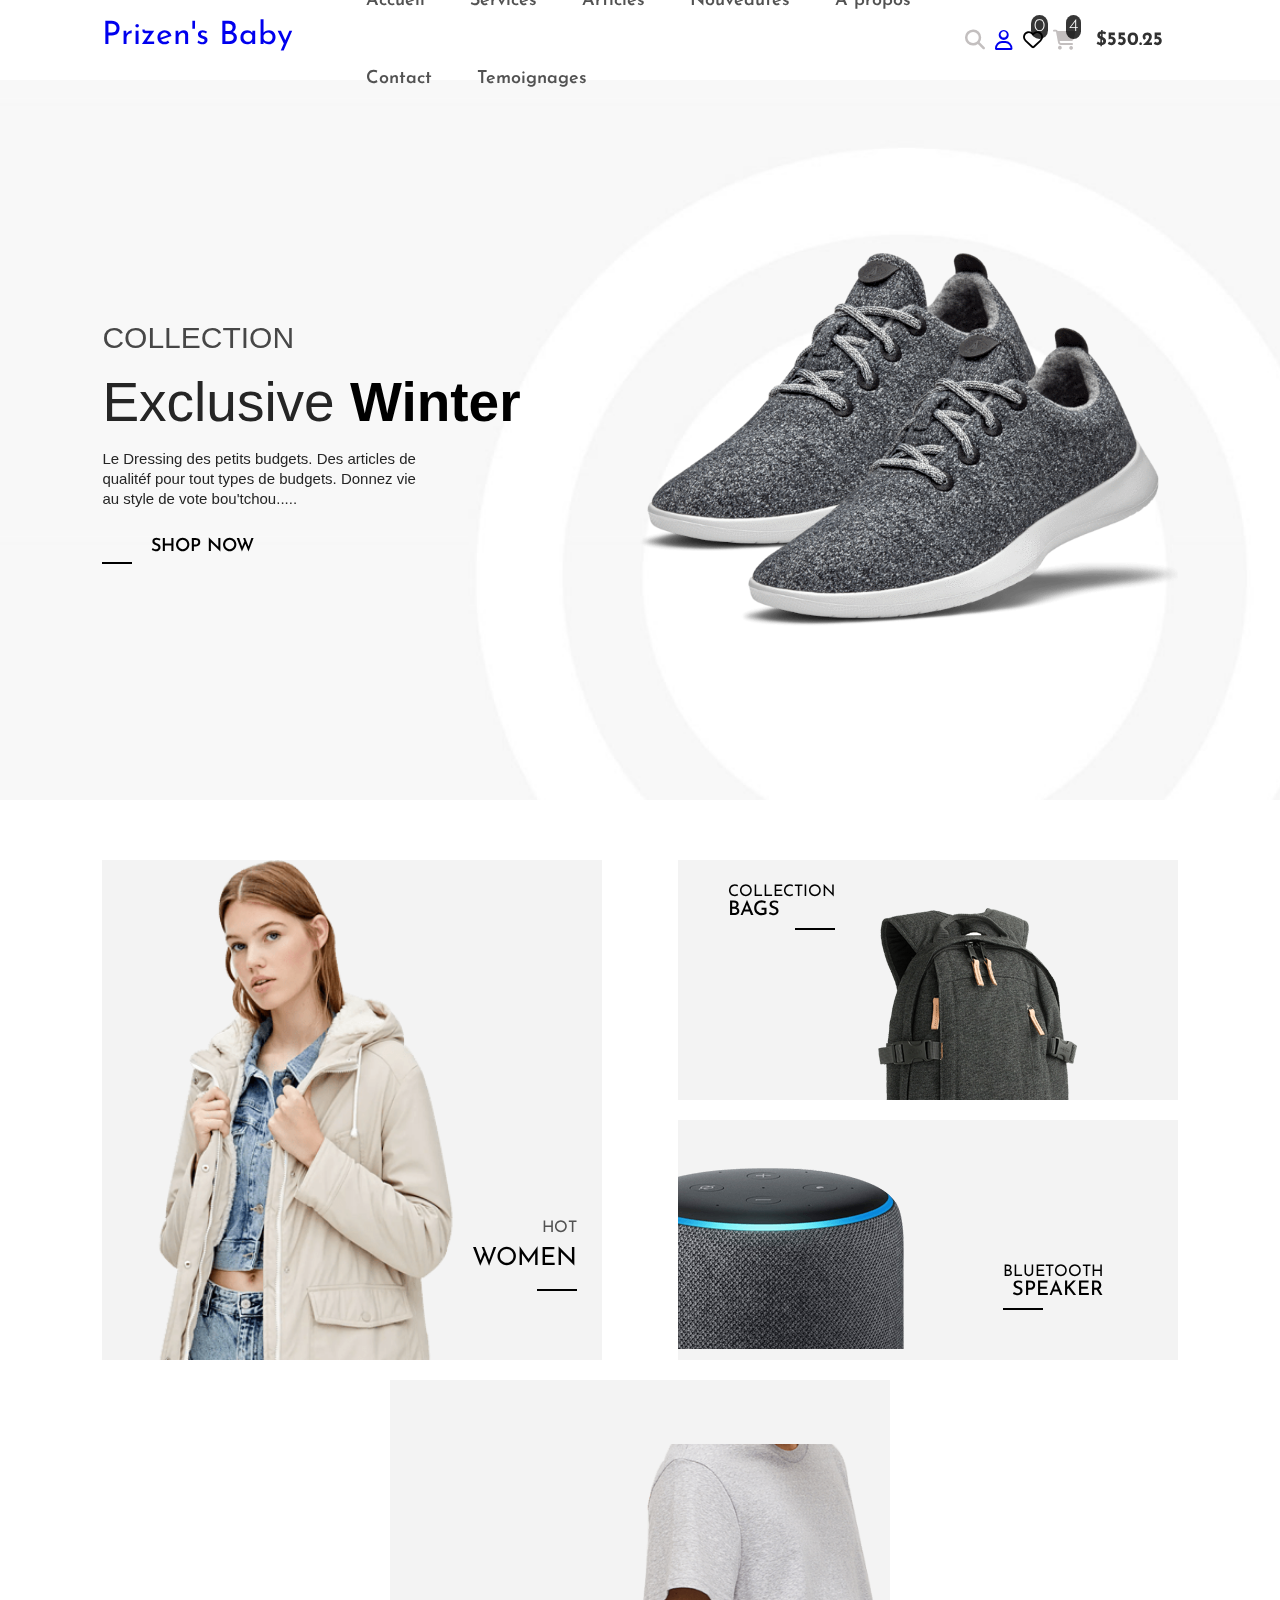
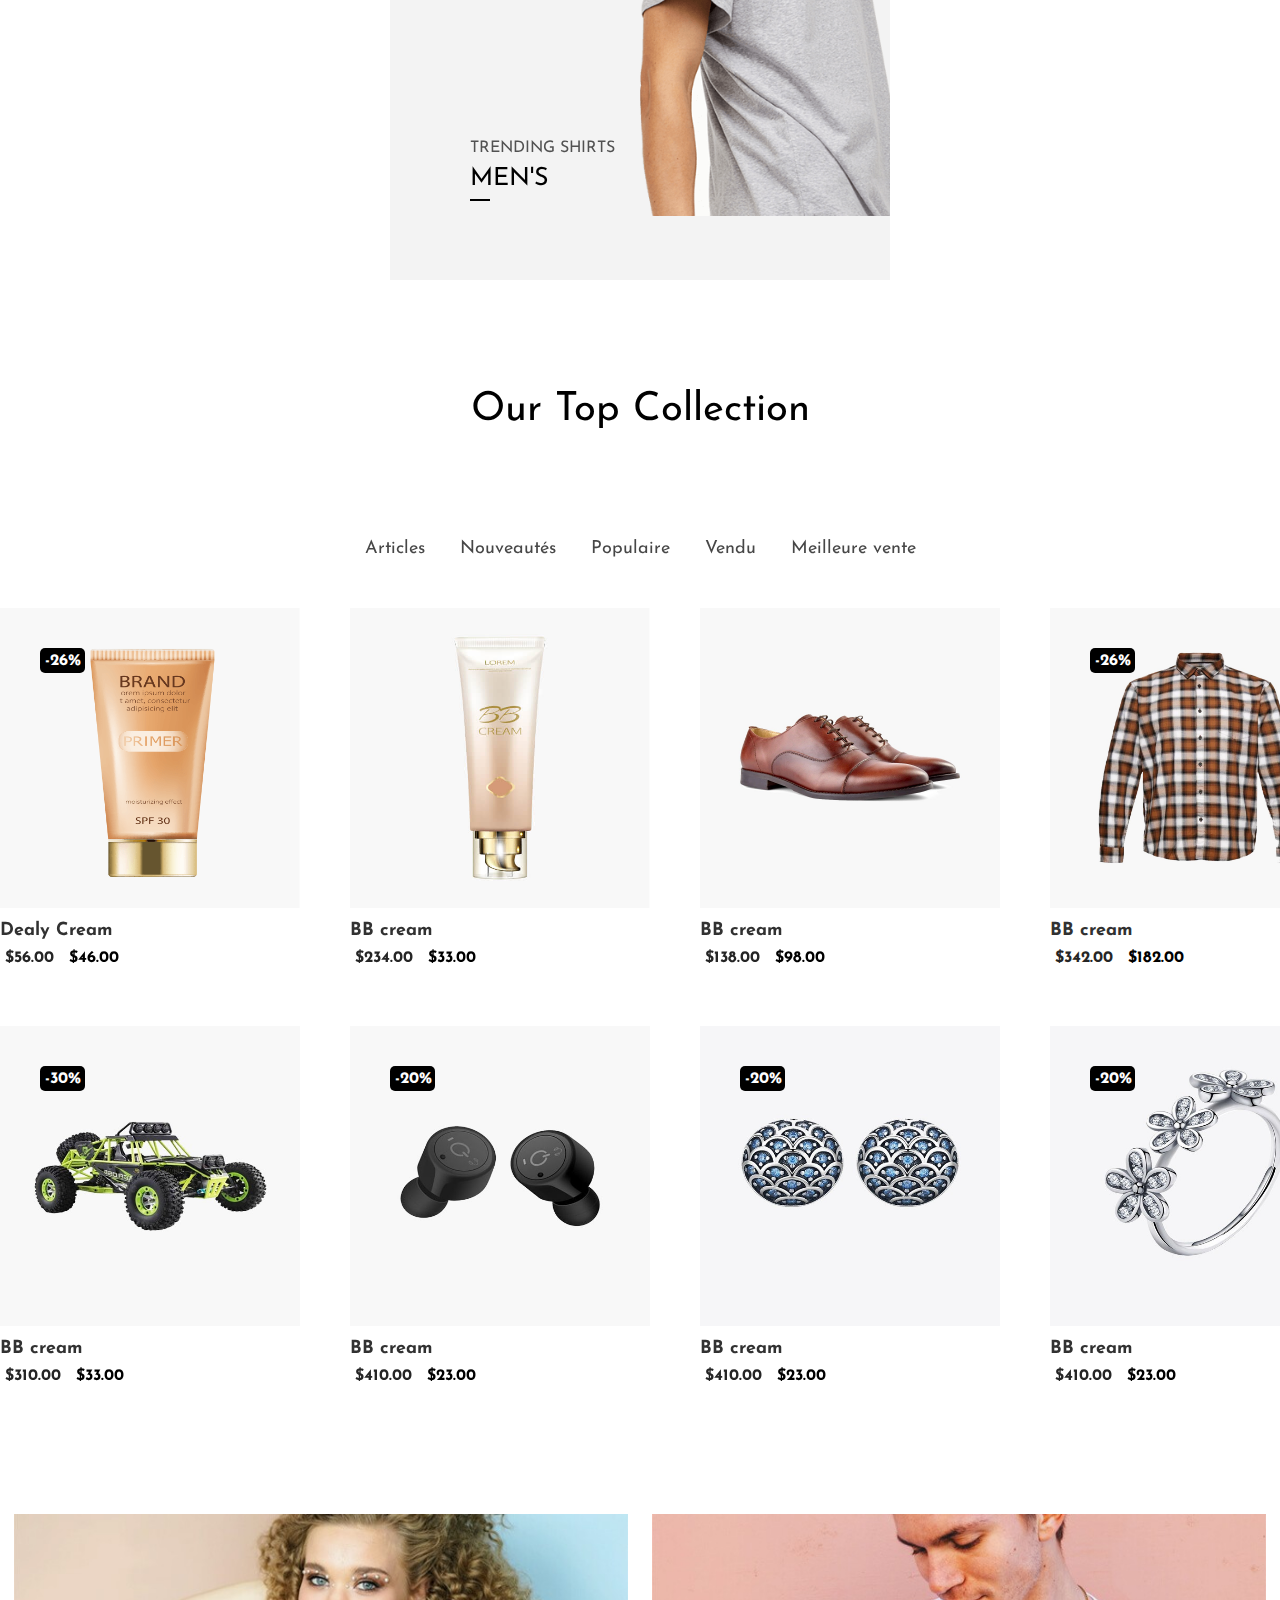
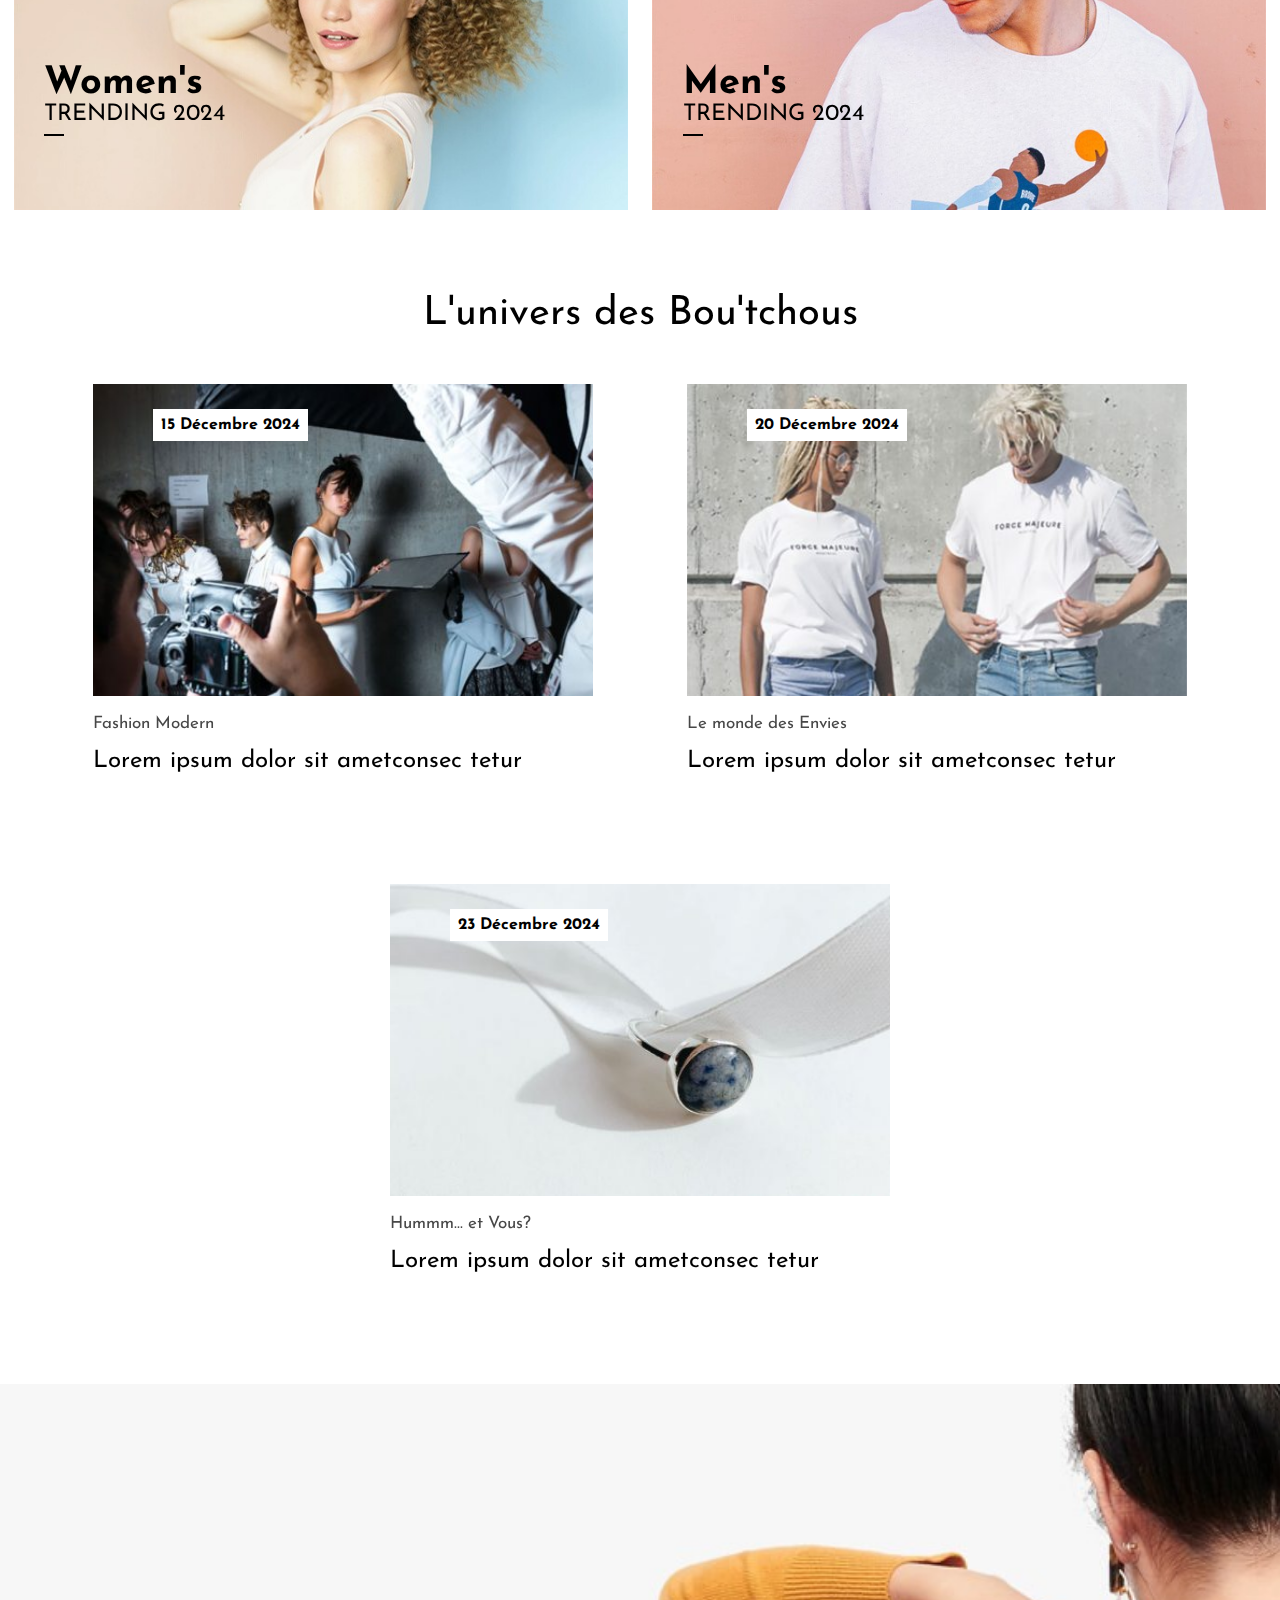
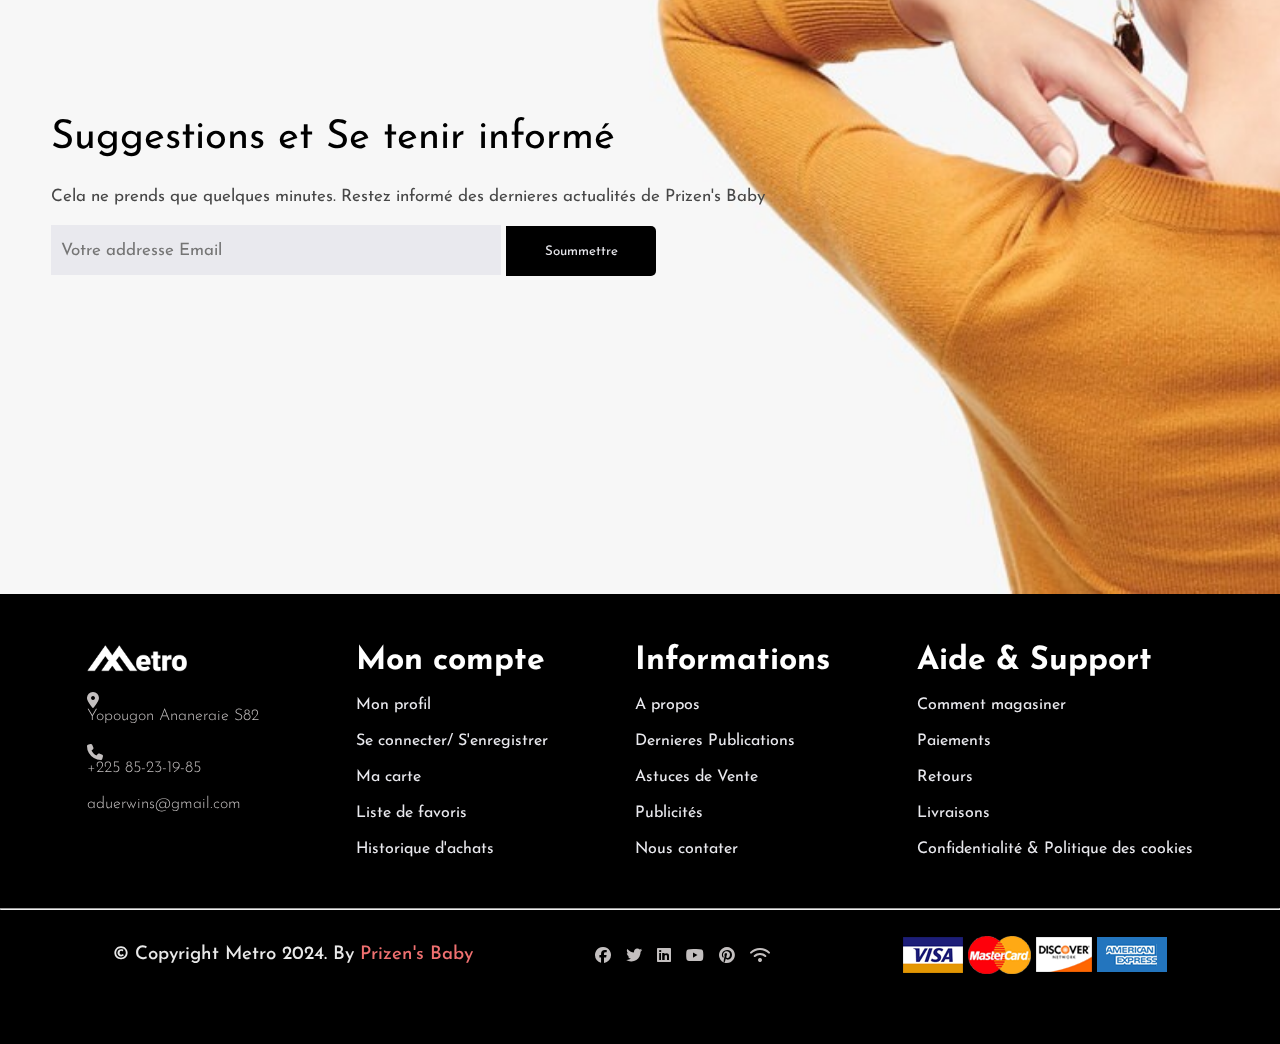
<file: index.html>
<!DOCTYPE html>
<html lang="Fr-fr">

<head>
    <meta charset="UTF-8">
    <meta name="viewport" content="width=device-width, initial-scale=1.0">
    <title>Prizen's Baby</title>
    <link rel="stylesheet" href="style.css">
    <link rel="stylesheet" href="https://cdnjs.cloudflare.com/ajax/libs/font-awesome/6.7.2/css/all.min.css"
        integrity="sha512-Evv84Mr4kqVGRNSgIGL/F/aIDqQb7xQ2vcrdIwxfjThSH8CSR7PBEakCr51Ck+w+/U6swU2Im1vVX0SVk9ABhg=="
        crossorigin="anonymous" referrerpolicy="no-referrer" />
</head>

<body>
    <nav>
        <div class="logo_img">
            <a href="index.html">Prizen's Baby</a>
        </div>
        <ul class="menu">
            <li><a href="">Accueil</a></li>
            <li><a href="">Services</a></li>
            <li><a href="">Articles</a></li>
            <li><a href="">Nouveautés</a></li>
            <li><a href="">A propos</a></li>
            <li><a href="">Contact</a></li>
            <li><a href="">Temoignages</a></li>
        </ul>
        <div class="icons_sec">
            <i class="fa-solid fa-magnifying-glass"></i>
            <a href="#"><i class="fa-regular fa-user"></i></a>
            <i class="fa-regular fa-heart"><span>0</span></i>
            <div class="cart_menu">
                <i class="fa-solid fa-cart-shopping shop-cart"><span id="cart_count">4</span></i>
            </div>
            <h3>$550.25</h3>
        </div>
        <div class="bars">
            <i class="fa-solid fa-bars"> </i>
        </div>
        <div class="cart_container">
            <div class="cart_heading">
                <i class="fa-solid fa-mark close_cart"></i>
                <h1>Shopping Cart</h1>
            </div>
            <div class="cartInProduct">
                <!-- Product cart 1 -->
                <div class="Pcart1">
                    <img src="images/product3.jpg" alt="">
                    <div class="cart_detail">
                        <h2>Bag</h2>
                        <p>$70.00</p>
                    </div>
                    <i class="fa-solid fa-trash"></i>
                </div>
                <!-- Product cart 2 -->
                <div class="Pcart1">
                    <img src="images/product4.jpg" alt="">
                    <div class="cart_detail">
                        <h2>Bag</h2>
                        <p>$70.00</p>
                    </div>
                    <i class="fa-solid fa-trash"></i>
                </div>
                <!-- Product cart 3 -->
                <div class="Pcart1">
                    <img src="images/product7.jpg" alt="">
                    <div class="cart_detail">
                        <h2>Bag</h2>
                        <p>$70.00</p>
                    </div>
                    <i class="fa-solid fa-trash"></i>
                </div>
                <!-- Product cart 4 -->
                <div class="Pcart1">
                    <img src="images/product6.jpg" alt="">
                    <div class="cart_detail">
                        <h2>Bag</h2>
                        <p>$70.00</p>
                    </div>
                    <i class="fa-solid fa-trash"></i>
                </div>
            </div>
        </div>
    </nav>
    <header class="header">
        <div class="hero_info">
            <div class="contain">
                <h2>COLLECTION</h2>
                <h1>Exclusive<span> Winter</span></h1>
                <p>Le Dressing des petits budgets. Des articles de qualitéf
                    pour tout types de budgets. Donnez vie au style de vote bou'tchou.....
                </p>
                <div class="shop-now-btn">
                    <button class="shop_now_btn"><a href="#">SHOP NOW</a></button>
                </div>
            </div>
        </div>
        <div class="hero-img">
            <img src="images/boots.png" alt="boots">
        </div>
    </header>
    <!-------COLLECTION SECTION------->
    <div class="collection">
        <div class="collection-big-card all-collection">
            <img src="images/collection img1.png" alt="" class="women-img ">
            <div class="collection-text">
                <p>HOT</p>
                <h1>WOMEN</h1>
            </div>
        </div>
        <!----small cards container-->
        <div class="small-collection-card all-collection">
            <!-------card1------>
            <div class="collection-small-card all-collection">
                <img src="images/collection img3.png" alt="">
                <div class="collection-small-card-text">
                    <p>COLLECTION</p>
                    <h1>BAGS</h1>
                </div>
            </div>
            <!-------card2------>
            <div class="collection-small-card all-collection">
                <img src="images/collection img4.png" alt="" class="speaker-img">
                <div class="collection-small-card-text change-text">
                    <p>BLUETOOTH</p>
                    <h1>SPEAKER</h1>
                </div>
            </div>
        </div>
        <!----Big card------>
        <div class="collection-big-card all-collection last-cell-size">
            <img src="images/collection img2.png" alt="" class="mens-img">
            <div class="collection-text change-last-cell">
                <p>TRENDING SHIRTS</p>
                <h1>MEN'S</h1>
            </div>
        </div>
    </div>
    <!--------PRODUCT SECTION-->
    <div class="product-heading-text">
        <h1>Our Top Collection</h1>
        <div class="product-menu">
            <a href="#">Articles</a>
            <a href="#">Nouveautés</a>
            <a href="#">Populaire</a>
            <a href="#">Vendu</a>
            <a href="#">Meilleure vente</a>
        </div>
    </div>
    <div class="product-wrapper">
        <div class="product-container">
            <!-- Product 1 -->
            <div class="product-box">
                <a href="#">
                    <img src="images/product1.png" alt="">
                    <p>Dealy Cream</p>
                    <span><strike>$56.00</strike></span>
                    <span>$46.00</span>
                    <span class="product-off">-26%</span>
                    <div class="affter-addcart-boxs">
                        <!-- cart box 1 -->
                        <div class="cart-box1">
                            <i class="fa-solid fa-cart-shopping"></i>
                        </div>
                        <!-- cart box 2 -->
                        <div class="cart-box1">
                            <i class="fa-regular fa-heart"></i>
                        </div>
                        <!-- cart box 3 -->
                        <div class="cart-box1">
                            <i class="fa-regular fa-eye  "></i>
                        </div>
                    </div>
                </a>
            </div>
            <!-- Product 2 -->
            <div class="product-box">
                <a href="#">
                    <img src="images/product2.jpg" alt="">
                    <p>BB cream</p>
                    <span><strike>$234.00</strike></span>
                    <span>$33.00</span>
                    <div class="affter-addcart-boxs">
                        <!-- cart box 1 -->
                        <div class="cart-box1">
                            <i class="fa-solid fa-cart-shopping"></i>
                        </div>
                        <!-- cart box 2 -->
                        <div class="cart-box1">
                            <i class="fa-regular fa-heart"></i>
                        </div>
                        <!-- cart box 3 -->
                        <div class="cart-box1">
                            <i class="fa-regular fa-eye  "></i>
                        </div>
                    </div>
                </a>
            </div>
            <!-- Product 3 -->
            <div class="product-box">
                <a href="#">
                    <img src="images/product3.jpg" alt="">
                    <p>BB cream</p>
                    <span><strike>$138.00</strike></span>
                    <span>$98.00</span>
                    <div class="affter-addcart-boxs">
                        <!-- cart box 1 -->
                        <div class="cart-box1">
                            <i class="fa-solid fa-cart-shopping"></i>
                        </div>
                        <!-- cart box 2 -->
                        <div class="cart-box1">
                            <i class="fa-regular fa-heart"></i>
                        </div>
                        <!-- cart box 3 -->
                        <div class="cart-box1">
                            <i class="fa-regular fa-eye  "></i>
                        </div>
                    </div>
                </a>
            </div>
            <!-- Product 4 -->
            <div class="product-box">
                <a href="#">
                    <img src="images/product4.jpg" alt="">
                    <p>BB cream</p>
                    <span><strike>$342.00</strike></span>
                    <span>$182.00</span>
                    <span class="product-off">-26%</span>
                    <div class="affter-addcart-boxs">
                        <!-- cart box 1 -->
                        <div class="cart-box1">
                            <i class="fa-solid fa-cart-shopping"></i>
                        </div>
                        <!-- cart box 2 -->
                        <div class="cart-box1">
                            <i class="fa-regular fa-heart"></i>
                        </div>
                        <!-- cart box 3 -->
                        <div class="cart-box1">
                            <i class="fa-regular fa-eye  "></i>
                        </div>
                    </div>
                </a>
            </div>
            <!-- Product 5 -->
            <div class="product-box">
                <a href="#">
                    <img src="images/product5.jpg" alt="">
                    <p>BB cream</p>
                    <span><strike>$310.00</strike></span>
                    <span>$33.00</span>
                    <span class="product-off">-30%</span>
                    <div class="affter-addcart-boxs">
                        <!-- cart box 1 -->
                        <div class="cart-box1">
                            <i class="fa-solid fa-cart-shopping"></i>
                        </div>
                        <!-- cart box 2 -->
                        <div class="cart-box1">
                            <i class="fa-regular fa-heart"></i>
                        </div>
                        <!-- cart box 3 -->
                        <div class="cart-box1">
                            <i class="fa-regular fa-eye  "></i>
                        </div>
                    </div>
                </a>
            </div>
            <!-- Product 6 -->
            <div class="product-box">
                <a href="#">
                    <img src="images/product6.jpg" alt="">
                    <p>BB cream</p>
                    <span><strike>$410.00</strike></span>
                    <span>$23.00</span>
                    <span class="product-off">-20%</span>
                    <div class="affter-addcart-boxs">
                        <!-- cart box 1 -->
                        <div class="cart-box1">
                            <i class="fa-solid fa-cart-shopping"></i>
                        </div>
                        <!-- cart box 2 -->
                        <div class="cart-box1">
                            <i class="fa-regular fa-heart"></i>
                        </div>
                        <!-- cart box 3 -->
                        <div class="cart-box1">
                            <i class="fa-regular fa-eye  "></i>
                        </div>
                    </div>
                </a>
            </div>
            <!-- Product 7 -->
            <div class="product-box">
                <a href="#">
                    <img src="images/product7.jpg" alt="">
                    <p>BB cream</p>
                    <span><strike>$410.00</strike></span>
                    <span>$23.00</span>
                    <span class="product-off">-20%</span>
                    <div class="affter-addcart-boxs">
                        <!-- cart box 1 -->
                        <div class="cart-box1">
                            <i class="fa-solid fa-cart-shopping"></i>
                        </div>
                        <!-- cart box 2 -->
                        <div class="cart-box1">
                            <i class="fa-regular fa-heart"></i>
                        </div>
                        <!-- cart box 3 -->
                        <div class="cart-box1">
                            <i class="fa-regular fa-eye  "></i>
                        </div>
                    </div>
                </a>
            </div>
            <!-- Product 8 -->
            <div class="product-box">
                <a href="#">
                    <img src="images/product8.jpg" alt="">
                    <p>BB cream</p>
                    <span><strike>$410.00</strike></span>
                    <span>$23.00</span>
                    <span class="product-off">-20%</span>
                    <div class="affter-addcart-boxs">
                        <!-- cart box 1 -->
                        <div class="cart-box1">
                            <i class="fa-solid fa-cart-shopping"></i>
                        </div>
                        <!-- cart box 2 -->
                        <div class="cart-box1">
                            <i class="fa-regular fa-heart"></i>
                        </div>
                        <!-- cart box 3 -->
                        <div class="cart-box1">
                            <i class="fa-regular fa-eye  "></i>
                        </div>
                    </div>
                </a>
            </div>
        </div>
    </div>
    <!-- GANDER SECTION -->
    <div class="gander-container">
        <div class="ganders">
            <div class="female hover-gander">
                <img src="images/tranding models.jpg" alt="">
                <div class="gander-contain-text">
                    <h2>Women's</h2>
                    <p>TRENDING 2024</p>
                </div>
            </div>
            <div class="male hover-gander">
                <img src="images/tranding models2.jpg" alt="">
                <div class="gander-contain-text">
                    <h2>Men's</h2>
                    <p>TRENDING 2024</p>
                </div>
            </div>
        </div>
        <div class="post-blog-heading-text">
            <h1>L'univers des Bou'tchous</h1>
        </div>
    </div>
    <div class="posts-blogs">
        <!-- post 1  -->
        <div class="post">
            <img src="images/blog-post1.jpg" alt="">
            <p>Fashion Modern</p>
            <h2>Lorem ipsum dolor sit ametconsec tetur </h2>
            <span class="post-date">
                15 Décembre 2024
            </span>
        </div>
        <!-- post 2  -->
        <div class="post">
            <img src="images/blog-post2.jpg" alt="">
            <p>Le monde des Envies</p>
            <h2>Lorem ipsum dolor sit ametconsec tetur </h2>
            <span class="post-date">
                20 Décembre 2024
            </span>
        </div> <!-- post 3  -->
        <div class="post">
            <img src="images/blog-post3.jpg" alt="">
            <p>Hummm... et Vous?</p>
            <h2>Lorem ipsum dolor sit ametconsec tetur </h2>
            <span class="post-date">
                23 Décembre 2024
            </span>
        </div>
    </div>
    <div class="feedback-sec">
        <div class="contain-email">
            <h2>Suggestions et Se tenir informé</h2>
            <p>Cela ne prends que quelques minutes. Restez informé des dernieres actualités de Prizen's Baby</p>
            <div class="email-submit-btn">
                <input type="email" placeholder="Votre addresse Email">
                <button>Soummettre</button>
            </div>
        </div>
    </div>
    <!-- FOOTER SECTION -->
    <footer>
        <div class="hero_footer">
            <div class="adresse">
                <img src="images/logo-light.png" alt="">

                <div class="info">
                    <div class="fa-solid fa-location-dot">
                        <h3>Yopougon Ananeraie S82</h3>
                    </div>
                </div>
                <div class="info">
                    <div class="fa-solid fa-phone">
                        <h3>+225 85-23-19-85</h3>
                    </div>
                </div>
                <div class="info">
                    <div class="fa-solid fa-envel op">
                        <h3>aduerwins@gmail.com </h3>
                    </div>
                </div>
            </div>
            <div class="information">
                <h1>Mon compte</h1>

                <a href="#">Mon profil</a>
                <a href="#">Se connecter/ S'enregistrer</a>
                <a href="#">Ma carte</a>
                <a href="#">Liste de favoris</a>
                <a href="#">Historique d'achats</a>
            </div>

            <div class="information">
                <h1>Informations</h1>

                <a href="#">A propos</a>
                <a href="#">Dernieres Publications</a>
                <a href="#">Astuces de Vente</a>
                <a href="#">Publicités</a>
                <a href="#">Nous contater</a>
            </div>

            <div class="information">
                <h1>Aide & Support</h1>

                <a href="#">Comment magasiner</a>
                <a href="#">Paiements</a>
                <a href="#">Retours</a>
                <a href="#">Livraisons</a>
                <a href="#">Confidentialité & Politique des cookies </a>
            </div>
        </div>
        <hr>
        <div class="last-section">
            <h3>© Copyright Metro 2024. By <span>Prizen's Baby</span></h3>
            <div class="icons">
                <i class="fa-brands fa-facebook"></i>
                <i class="fa-brands fa-twitter"></i>
                <i class="fa-brands fa-linkedin"></i>
                <i class="fa-brands fa-youtube"></i>
                <i class="fa-brands fa-pinterest"></i>
                <i class="fa-solid  fa-wifi "></i>
            </div>
            <div class="icons">
                <img src="images/payment1.png" alt="">
                <img src="images/payment2.png" alt="">
                <img src="images/payment3.png" alt="">
                <img src="images/payment4.png" alt="">
            </div>
        </div>
    </footer>
    <script src="script.js"></script>
</body>

</html>
</file>
<file: style.css>
@import url('https://fonts.googleapis.com/css2?family=Josefin+Sans:ital,wght@0,100..700;1,100..700&family=Poppins:ital,wght@0,100;0,200;0,300;0,400;0,500;0,600;0,700;0,800;0,900;1,100;1,200;1,300;1,400;1,500;1,600;1,700;1,800;1,900&display=swap'); 

*{
    margin: 0;
    padding: 0;
    box-sizing: border-box;
    list-style:none;
    text-decoration: none;
    font-family: "Josefin Sans", sans-serif;
}

body{ 
    background-image: url(images/section1BG.jpg);
    background-repeat: no-repeat;
    height: 78vh;
    background-size: cover;
    background-attachment: fixed;
    backdrop-filter: blur(20px);
    background-color: #fff;
}
nav{
    display:flex;
    justify-content: space-between;
    align-items: center;
    padding:0 8%;
    background-color: #fff;
    color:#000;
    position:relative;
    height: 80px;
    z-index:999;
}
.logo_img{
    width:300px;
    height: 40px;
}
.logo_img a{
    font-size:2rem;
    transition: .5s ease-in-out;
}
.logo_img a:hover{
    font-weight: 800;
    color:#e75858;
    padding-bottom: 1px;
    border-bottom: 2px solid #e75858;
}

ul li{  
    display: inline-block;
    margin: 20px 0;
    padding: 10px 0;
    padding-left: 40px;
}

ul li a{
    color:#525252;
    font-weight: 600;
    font-size: 18px;
    transition: .5s ease-in-out;
}
ul li a:hover{
    color:#e75858;
    font-weight: 700;
    padding-bottom: 1px;
    border-bottom: 2px solid #e75858;
}

.icons_sec{
    display: flex;
    justify-content: space-evenly;
    align-items: center;
}
.icons_sec i{
    position:relative; 
    margin:0 5px;
    font-size:20px;
    cursor:pointer;
}
.cart_menu{
    cursor:pointer;
}
.icons_sec span{
    position:absolute;
    top:-15px;
    right: -5px;
    background-color: #000000c9;
    color:#fff;
    border-radius: 500px;
    font-weight: 300;
    font-size:18px;  
    padding:3px;
}
.icons_sec h3{
    color:#313131;
    margin:0 15px;
}
.bars{
    display:none;
}

/* ----SHOPPING CART SECTION --------- */
 .cart_container{
    position:fixed;
    top:13%; 
    right:0;
    opacity: 0;
    padding: 50px;
    width: 25% !important;
    height: 1px;
    background-color:#fff;
    color: #000;
    border:1px solid #e9e9e9;
    transition: .5s ease-in-out;
    z-index:999;  
 }
 .show_cart_menu{
    opacity:1;
    height: 100vh;
 }
.close_cart{
    position: absolute;
    top:5%;
    right: 10%;
    cursor:pointer;
    font-size:18px;
}
.cart_heading h1{
    text-decoration: underline;
    text-align:center;
    filter: drop-shadow(0 0 5px #00000091);
    margin:20px 0;
}
.cart_heading i{
    font-size:26px !important;
}
.Pcart1{
     display: flex;
     justify-content: space-between;
     align-items: center;
     padding: 0 8%;
     width: 90%;
     background-color:#fff;
     color: #000;
     margin: 25px;
}
.Pcart1 img{
    width: 75px;
    height: 75px;
    object-fit: cover;
    position: relative;
    right: 12%;
}
.Pcart1 h2{
    font-size: 18px;
    text-align: center;
    margin:5px 0;
}
.Pcart1 p{
    font-size: 17px;
}
.cart_detail{
    display: flex;
    flex-direction: column ;
    margin-right: 30px;
    justify-content: center;
    align-items: center;
}
.Pcart1 i{
    color:#e75858;
    padding: 2px;
    font-size: 15px;
}











/*------HERO HEADER ------------*/
.header{
    display:flex;
    justify-content: space-between;
    align-items: center;
    padding: 0 8%;
     background-image: url(images/boots\ BG-img.jpg);
     background-repeat: no-repeat;
     background-position:top;
     background-size: cover;
     background-color: #fff;
     width: 100%;
     height: 80vh;
}
.hero_info{
    display: flex;
    flex-direction:column;
    justify-content: flex-start;
    width: 100%;
}
.hero_info .contain h2{
    font-size:30px;
    font-weight: 400;
    font-family: Arial, sans-serif;
    margin:15px 0;
    color: #474747;
}
.hero_info .contain h1{
    font-size:55px;
    font-weight: 400;
    font-family: Arial, sans-serif;
    margin:15px 0;
    color: #252525;
}

.hero_info .contain h1 span{
    font-size: 55px;
    font-weight: 600;
    font-family: Arial, sans-serif;
    color:#000;
}

.hero_info .contain p{
    font-size: 15px;
    font-weight: 500;
    line-height: 20px;
    font-family: Arial, sans-serif;
    width: 60%;
    margin: 10px 0;
    color: #252525;
}
.shop-now-btn .shop_now_btn{
    margin: 10px 0;
    height: 35px;
    width: 200px;
    border: none;
    background-color: transparent;
    position:relative;
    cursor:pointer;
    font-size:18px;
    font-weight: 600;
}
.shop-now-btn .shop_now_btn a{
    color: #000;
}
.shop-now-btn button:after{
    content:'';
    position:absolute;
    bottom:0;
    left:0;
    width: 30px;
    height: 2px;
    background-color: #000;
    transition:.3s ease-in;
}
.shop-now-btn button:hover:after{
    width: 100%;
}
.hero-img{
    width: 100%;
    display: flex;
}
.hero-img img{
    width: 100%;
    height: 100%;
}

/* COLLECTION SECTION */

.collection{
    display: flex;
    flex-wrap: wrap;
    justify-content: space-evenly;
    align-items: center;
    padding: 40px 2%;
    background-color: #fff !important;
}
.collection .collection-big-card{
    width: 500px;
    height:500px;
    background-color: #f3f3f3;
    overflow: hidden;
    position:relative;
    transition: .3s
}
.collection-big-card img{
    transition:.3s;
    width: 100px;
    height: 100%;
    object-fit: contain;
}
.women-img{
    width: 80% !important ;
}
.collection-text{
    display:flex;
    flex-direction: column;
    justify-content: flex-end;
    align-items: flex-end;
    position:absolute;
    top:70%;
    right: 5%;
}
.collection-text p{
    color:#525252;
    font-weight: 400;
    margin:10px 0;
}
.collection-text h1{
    font-weight: 400;
    font-size: 25px;
    margin-bottom: 10px;
}
.collection-small-card{
    width: 500px;
    height: 240px;
    background-color: #f3f3f3;
    overflow: hidden;
    position: relative;
    transition:.3s;
    margin: 20px 0;
    cursor:pointer;
}
.collection-small-card img{
    position:relative;
    top: 20%;
    left:40%;
    transition:.3s;
}
.collection-small-card-text{
    display:flex;
    flex-direction: column;
    justify-content: flex-start;
    align-items: flex-start;
    position:absolute;
    top:10%;
    left:10%;
}

.collection-small-card-text h1{
    font-size: 20px;
    font-weight: 500 ;
}
.change-text{
    top:60%;
    left:65%;
    justify-content: flex-end;
    align-items:flex-end;
}
.change-text:after{
    content:'';
    position:absolute;
    bottom:-10px;
    left:0;
    width: 40px;
    height: 2px;
    background-color: #000;
    transition:.3s;
    cursor:pointer;
}
.change-text:hover:after{
    width: 100%;
}
.change-last-cell{
    right: 55%;
    justify-content: flex-start;
    align-items:flex-start;
}
.mens-img{
    position:relative;
    left:50%;
    width: 50% !important;
}
.speaker-img{
    left:0!important;
}

/* ALL AFTER EFFECTS */

 .collection-text:after{
    content:'';
    position:absolute;
    bottom:-10px;
    right: 0;
    width: 40px;
    height: 2px;
    background-color: #000;
    transition:.3s;
    cursor: pointer;
 }
.collection-small-card-text:after{
    content:'';
    position:absolute;
    bottom:-10px;
    right: 0;
    width: 40px;
    height: 2px;
    background-color: #000;
    transition:.3s;
    cursor: pointer;
}
.change-last-cell:after{
    content:'';
    position:absolute;
    bottom: 0;
    left: 0;
    width: 20px;
    height: 2px;
    background-color: #000;
}
/* EFFECT ET ANIMATIONS */
.collection-small-card-text h1{
    position:relative;
}
.collection-small-card:hover .collection-small-card-text:after{
    width: 100%;
    cursor: pointer;
}
.collection-small-card:hover .change-text:after{
    width: 100%; 
}
.collection-small-card:hover .collection-text:after{
     width: 100%;
}

.collection-small-card:hover img{
     cursor:pointer;
     transform: scale(1.1);
}
.collection-big-card:hover img{
    cursor:pointer;
     transform: scale(1.1);
}
.collection-big-card:hover .collection-text:after{
    width: 100px; 
}

/* PRODUCT SECTION */
.product-heading-text{
    text-align:center;
    background-color: #fff;
}
.product-heading-text h1{
    font-weight: 400;
    font-size: 40px;
    padding:70px;
}
.product-menu{
    padding: 40px;
}
.product-menu a{
    color:#474747;
    margin:0 15px;
    font-size:18px;
    transition:.3s;
}
.product-menu a:hover{
    color:#ef7070;
    letter-spacing: 1px;
    font-weight: 600;
}
.product-wrapper{
     width: 100%;
     background-color:#fff ;
}
.product-container{
    max-width:1600px;
    margin: auto;
    display: grid;
    grid-template-columns:repeat(4,1fr); 
    place-items:center;
    background-color: #fff;
} 
.product-box{
    width: 350px;
    height: 380 px ;
    background-color: #fff;
    position:relative;
    margin: 10px 0;
    transition: .3s;
    cursor:pointer; 
    overflow: hidden ;
    transition:.4s ease-in;
}
.product-box img{
     width: 300px; 
     height: 300px ;
}
.product-box p{
    font-size:18px;
    font-weight: bold;
    color:#313131;
    margin:10px 0; 
}
.product-box span{
    font-weight: bold;
    margin:0 5px; 
    color:#000;
}
.product-box span strike{
    color:#252525;
}
.product-off{
    position:absolute;
    top: 10%;
    left:10%;
    background-color: #000;
    color:#fff !important;
    width: 45px;
    height: 25px;
    border-radius: 5px;
    padding: 5px;
}
.affter-addcart-boxs{
    display: flex;
    justify-content: space-evenly;
    align-items: center !important;
}
.cart-box1{
     width: 40px;
     height: 40px;
     background-color: #292929;
     color:#fff; 
     border-radius: 10px;
     display:flex;
     justify-content: space-evenly;
     align-items: center  !important;
     padding: 10px ;
     position:relative;
     bottom:-50px;
     transition:.4s ease-in; 
}
.cart-box1 i{
    font-size:18px;  
}
.product-box:hover .cart-box1{
    transform:translateY(-150px )
}
.cart-box1:hover{
    background-color: #dadada;
    color:#000;
    cursor :pointer,
}

/* GANDER CONATAIN SECTION */
.gander-container{
     background-color: #fff;
     padding-top: 50px;
}
.ganders{
    display:flex;
    justify-content: space-evenly;
    align-items: center;
    padding: 30px 0;
}
.female{
    width:48%;
    height: 300px;
    margin:0 10px;
    position:relative;
}
.female img{
    width: 100%;
    object-fit: cover;
}
.male{
    width:48%;
    height: 300px;
    margin:0 10px;
    position:relative;
}
.male img{
    width: 100%;
    object-fit: cover;
}

.gander-contain-text{
    position:absolute;
    top:50%;
    left:5%;
    transition: .5s ease-in-out;
}
.gander-contain-text  h2{
    font-size: 38px;
}
.gander-contain-text  p{
    font-size: 23px;
}
.gander-contain-text:after{
    content:'';
    position: absolute;
    left:0;
    bottom: -10px;
    width: 20px;
    height: 2px;
    background-color: #000;
    transition:.5s ease-in-out;
     
}
.hover-gander{
    overflow: hidden; 
}
.hover-gander img{
    transition: .5s ease-in-out;
    object-fit: cover;
}
.hover-gander:hover .gander-contain-text:after{
     width: 100%  ;
}
.hover-gander:hover img{
    transform: scale(1.1);
}
.post-blog-heading-text h1{
    text-align: center;
    padding:50px;
    font-weight:400;
    font-size:40px;
}
/* POSTS BLOG SECTION */
.posts-blogs{
    display: flex;
    flex-wrap: wrap;
    justify-content: space-evenly;
    align-items: center ;
    background-color: #fff ;
    padding: 40 px 0;
}
.post{
    width: 500px;
    height: 500px; 
    position:relative;
    overflow: hidden;
}
.post img{
     width: 100%;
     object-fit: cover;
     transition: .5s ease-in-out; 
     cursor:pointer;
}
.post p{
    color:#474747;
    font-size:17px; 
    margin: 15px 0; 
}
.post h2{
    font-weight: 400;
    font-size:24px;
    line-height: 28px ;
}
.post-date{
    position:absolute;
    top: 5%;
    left:12%;
    background-color: #fff;
    color:#000;
    padding: 8px;
    font-weight: 800;
    transition: .5s ease-in-out;
}
.post:hover img{
    transform:scale(1.1);
}
.post:hover .post-date{
    color:#fff;
    background-color: #000;
}

/* FEEDBACK SECTION */

.feedback-sec{
    background-image:url(images/banner-last.jpg);
    background-position: center center;
    background-repeat: no-repeat;
    background-size: cover;
    height: 90vh;
    padding:0 4%; 
}
.contain-email{
    display: flex;
    flex-direction: column;
    justify-content:flex-start;
    align-items: flex-start;
    width: 70%;
    position:relative;
    top:40%;
}
.contain-email h2{
    margin:10px 0;
    font-size: 40px;
    font-weight: 400;
}
.contain-email p{
    color:#474747;
    font-size: 17px;
    margin:20px 0;
}
.contain-email input{
    width: 450px;
    height: 50px;
    border:none;
    background-color: #e9e9ee;
    padding:10px;
    font-weight: 400;
    font-size: 17px;
    outline:none;
}
.email-submit-btn button{
     width: 150px;
     height: 50px;
     background-color: #000;
     color: #e9e9ee;
     cursor:pointer; 
     border:none;
     border-top-right-radius:5px;
     border-bottom-right-radius: 5px;
     transition:.5s ease-in;
}
.email-submit-btn button:hover{
    background-color: #f69f9f;
    color: #000;
    font-weight: 700;
    font-size: 20px;
}

 footer{
   width: 100%;
   height: 50vh;
   background-color:#000; 
}
.hero_footer{
     display:flex;
     justify-content: space-evenly;
     color:#fff;
     align-items: flex-start;
     flex-wrap:wrap;
     background-color: #000;
     padding: 4% 0;
}
.adresse{
    display:flex;
    flex-direction: column;
    justify-content: flex-start;
    align-items: flex-start;
    gap:20px;
}
.adresse img{
    width: 100px;
}
.info{
    display: flex;
    align-items: center;
    gap:10px;
}
 .info h3{
    font-size: 16px;
    font-weight: 300;
 }
 .information{
    display: flex;
    flex-direction: column;
    justify-content: center;
    align-items: flex-start;
    gap:20px; 

 }
 .information a{
    color:#e9e9ee;
    transition: .5s ease-in-out;
 }
 .information a:hover{
    color:#f14545;
    cursor: pointer;
    font-size: 17px;
    font-weight: 600;
    padding: 0;
    margin:0;
 }

 .icons{
    display: flex;
    flex-wrap: wrap;
    justify-content: center;
    align-items: center;
    gap:5px; 
 }
 .icons .fa-brands,.fa-solid{
     transition: .5s ease-in-out;
     color:#c3bfbf;
     margin-right: 10px;
     
 }
 .icons i:hover{
    color:#fff;
    cursor:pointer;
    font-size: 18px;
 }
 .last-section{
    display: flex; 
    justify-content: space-around;
    align-items: center;
    color:#e9e9ee;
    gap:25px;
    padding:2% 5%;
    background-color: #000;
    color: #e9e9e9;
 }
 .last-section h3{
    font-weight: 500 ;
 }
 .last-section h3 span{
    color:#ef7070;
 }
</file>
